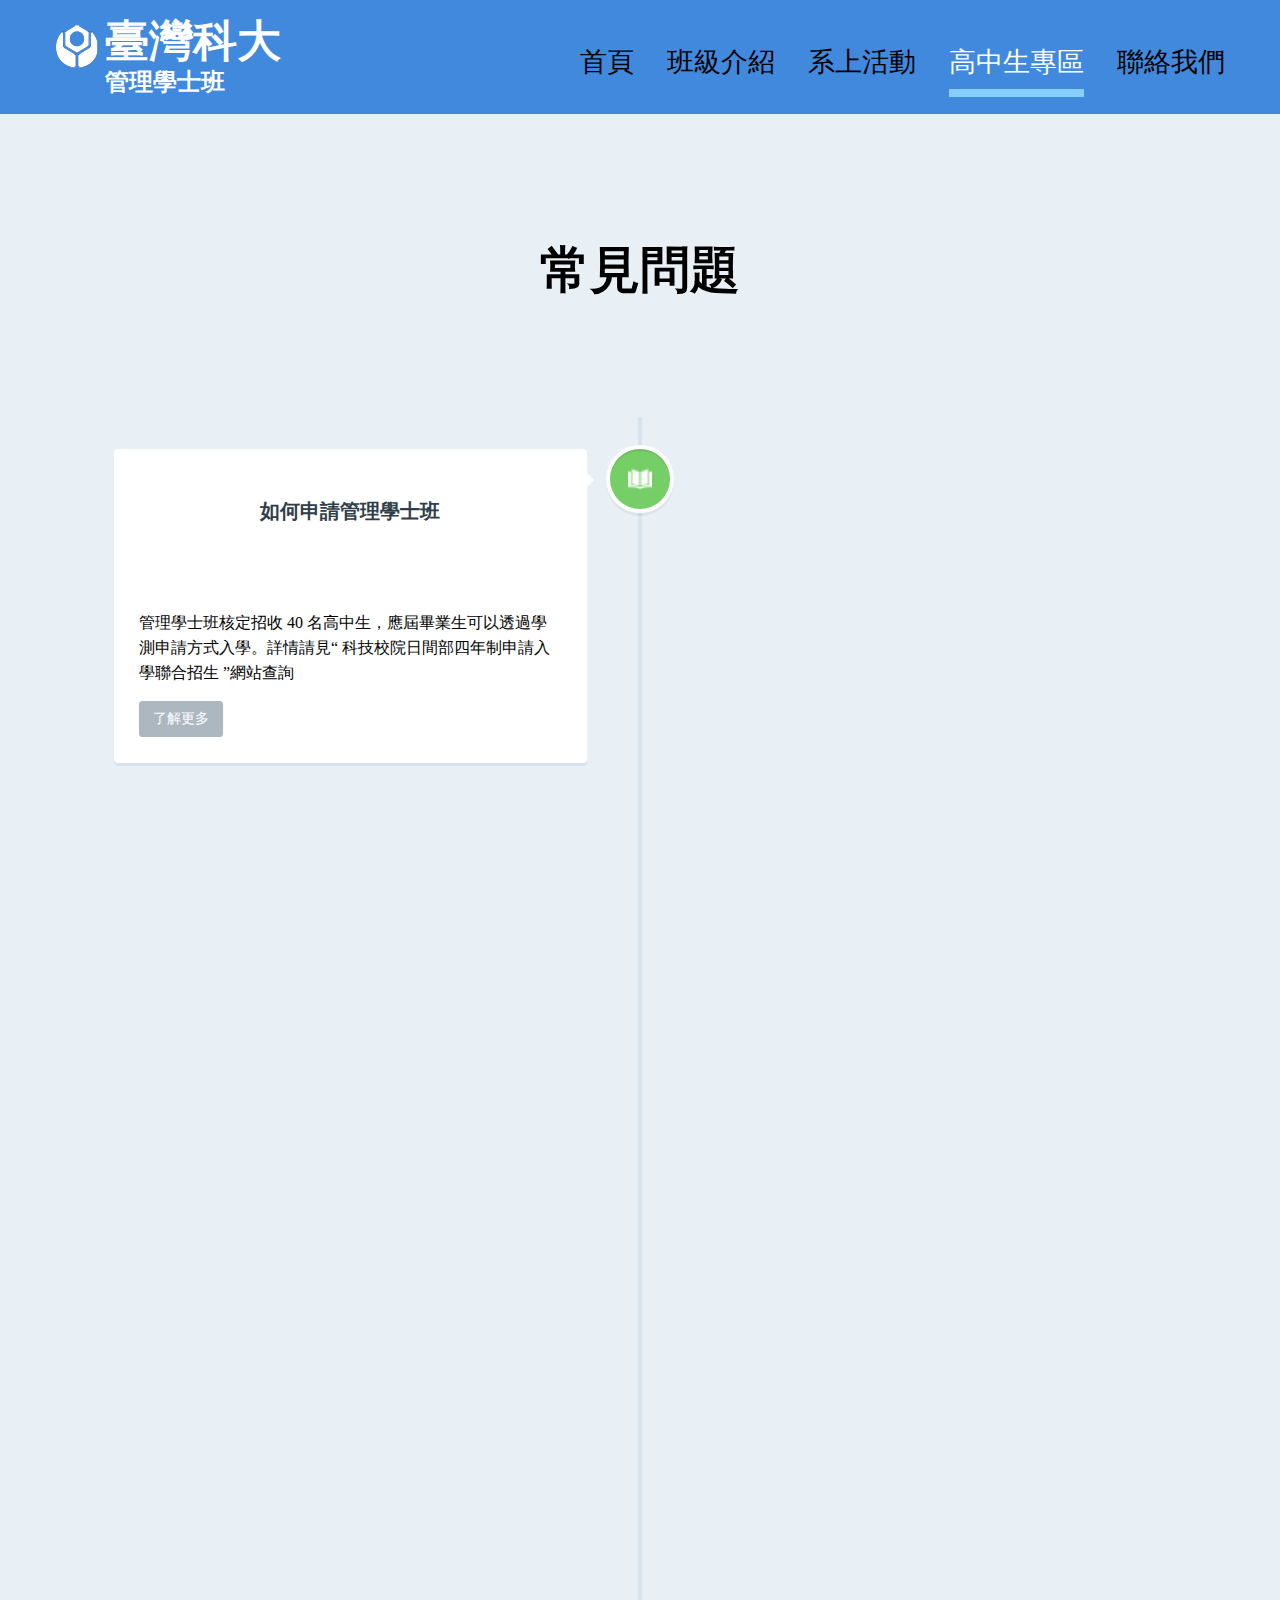
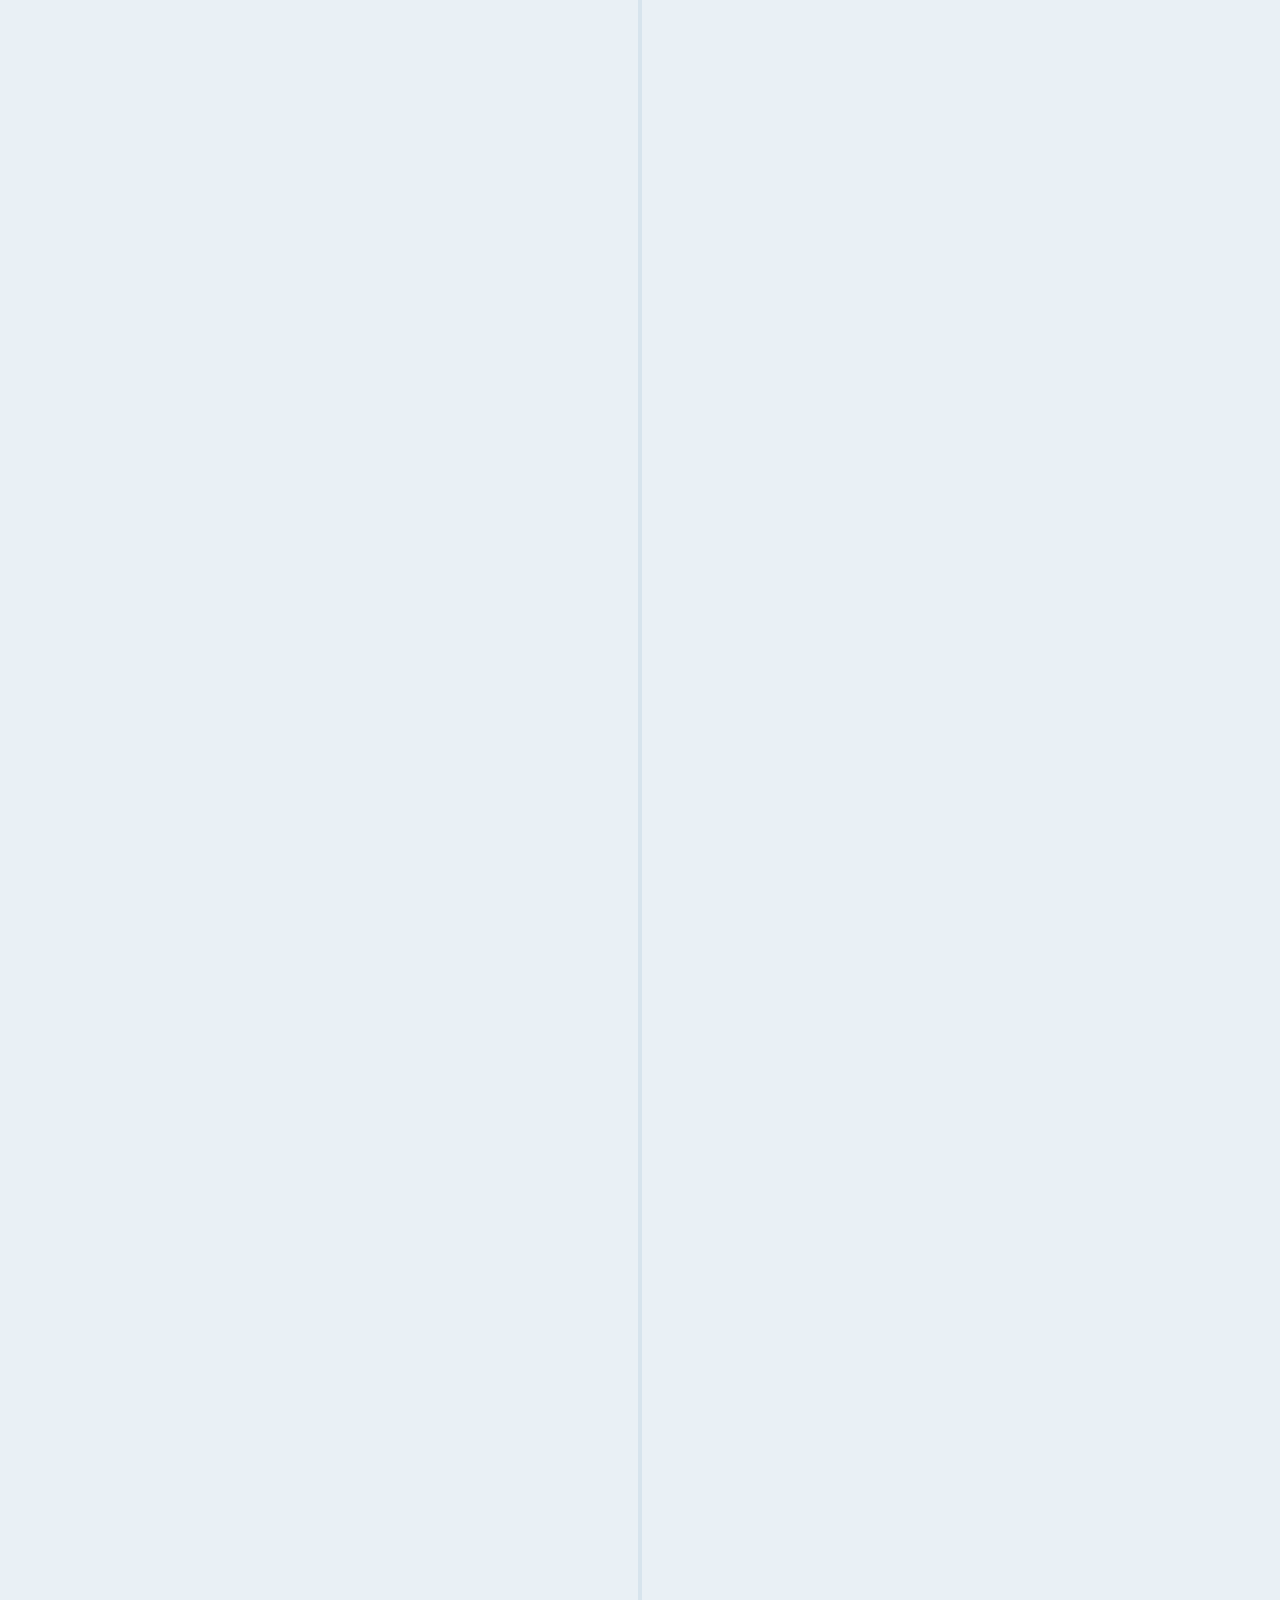
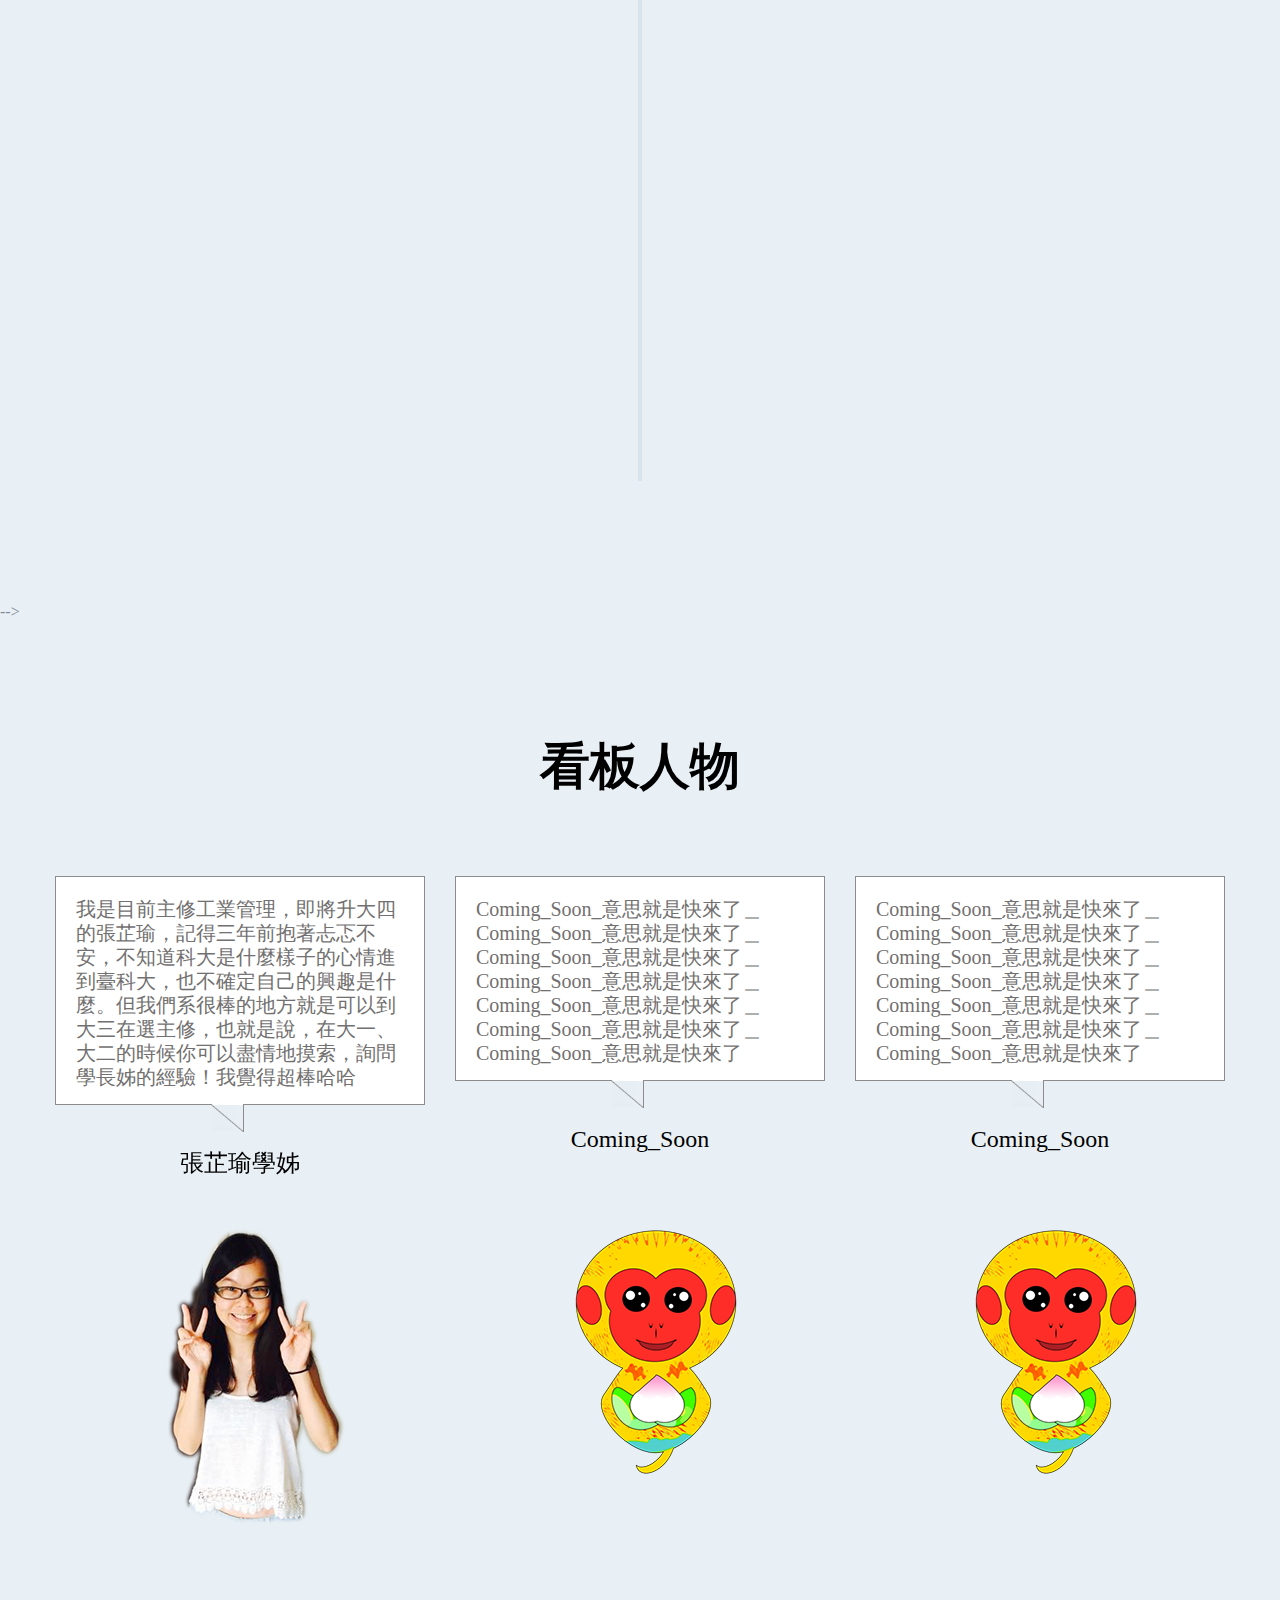
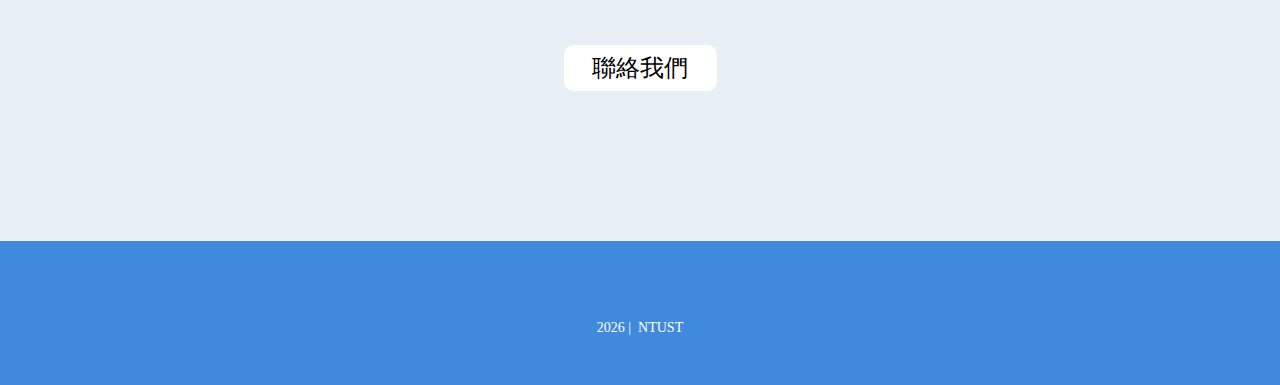
<file: index-3.html>
<!DOCTYPE html>
<html lang="en">
	<head>
	<title>高中生專區</title>
	<meta charset="utf-8">
	<meta name = "format-detection" content = "telephone=no" />
	<link rel="icon" href="images/favicon.ico" type="image/x-icon">
	<link rel="stylesheet" href="css/grid.css">
	<link rel="stylesheet" href="css/style.css">

	<script src="js/jquery.js"></script>
	<script src="js/jquery-migrate-1.2.1.js"></script>
	<script src="js/script.js"></script>
	<!--[if (gt IE 9)|!(IE)]><!-->
	<script src="js/jquery.mobile.customized.min.js"></script>
	<script src="js/wow.js"></script>
	<script>
		$(document).ready(function () {
			if ($('html').hasClass('desktop')) {
				new WOW().init();
			}
		});
	</script>

	<script type="text/javascript">
	$(document).ready(function() {
	    $(".toggle").click(function() {
	        $(this).toggleClass("active");
	        $(".nav").slideToggle();
	    });
	    $(".nav > ul > li:has(ul) > a").append('<div class="arrow-bottom"></div>');
	});
	</script>


	<link href='http://fonts.googleapis.com/css?family=Droid+Serif|Open+Sans:400,700' rel='stylesheet' type='text/css'>
	<link rel="stylesheet" href="css/new_reset.css"> <!-- CSS reset -->
	<link rel="stylesheet" href="css/new_style.css"> <!-- Resource style -->
	<script src="js/modernizr.js"></script> <!-- Modernizr -->
	<!--
	<script src="http://maps.google.com/maps/api/js?sensor=false"type="text/javascript"></script>
    <script type="text/javascript">

		var locations = [
		      ['Seoul', 37.566535, 126.977969, 4],
		      ['London', 51.507351, -0.127758, 5],
		      ['Paris', 48.856614, 2.352222, 3],
		      ['Germany', 51.165691, 10.451526, 2],
		      ['Tokyo', 35.689487, 139.691706, 1]
		    ];
		function initialize() {



		var mapProp = {
		    center:new google.maps.LatLng(0,0),
		    zoom:2,
		    panControl:false,
		    zoomControl:false,
		    mapTypeControl:false,
		    scaleControl:false,
		    streetViewControl:false,
		    overviewMapControl:false,
		    rotateControl:true,
		    mapTypeId:google.maps.MapTypeId.ROADMAP
		  };
		  var map=new google.maps.Map(document.getElementById("googleMap"),mapProp);
		}

        var infowindow = new google.maps.InfoWindow();
        var marker, i;




		google.maps.event.addDomListener(window, 'load', initialize);
	</script>
 -->

	<!--<![endif]-->
	<!--[if lt IE 8]>
	<div style=' clear: both; text-align:center; position: relative;'>
	 <a href="http://windows.microsoft.com/en-US/internet-explorer/products/ie/home?ocid=ie6_countdown_bannercode">
		 <img src="images/ie8-panel/warning_bar_0000_us.jpg" border="0" height="42" width="820" alt="You are using an outdated browser. For a faster, safer browsing experience, upgrade for free today." />
	 </a>
	</div>
	<![endif]-->
	<!--[if lt IE 9]>
		<script src="js/html5shiv.js"></script>
		<link rel="stylesheet" type="text/css" media="screen" href="css/ie.css">
	<![endif]-->
	</head>
<body class="index-3">
<!--==============================header=================================-->
<header id="header">
	<div id="stuck_container">
		<div class="container">
			<div class="row">
				<div class="grid_12">
          <img src="images/circle_logo.png" id="logopic">
					<h1><a href="index.html">臺灣科大</a><span>管理學士班</span></h1>
					<nav>
						<ul class="sf-menu">
							<li><a href="index.html">首頁</a></li>
							<li><a href="index-1.html">班級介紹</a>

							</li>
							<li><a href="index-2.html">系上活動</a>

							</li>
							<li class="current"><a href="index-3.html">高中生專區</a>
								<!-- <ul>
									<li><a href="#">常見問題</a>

									</li>
									<li><a href="#">出國交換</a>
									</li>
									<li><a href="#">看板人物</a>
									</li>
								</ul> -->
							</li>
							<li><a href="index-4.html">聯絡我們</a></li>
						</ul>
					</nav>
				</div>
			</div>
		</div>
	</div>
</header>

<span class="toggle">Menu</span>
<nav class="nav">
    <ul>
        <li><a href="index-1.html">系所介紹</a></li>
        <li><a href="index-2.html">系上活動</a></li>
        <li><a href="#">高中生專區</a></li>
        <li><a href="index-4.html">聯絡我們</a></li>
        <li><a href="http://www.management.ntust.edu.tw/front/bin/home.phtml">管院首頁</a></li>
    </ul>
</nav>

<!--=======content================================-->

<section id="content">
	<div class="full-width-container block-1">
		<div class="container">
			<div class="row">
				<div class="grid_12">
					<header>
						<h2 id="modify_content">常見問題</h2>
					</header>
				</div>
			</div>
				<section id="cd-timeline" class="cd-container">
					<div class="cd-timeline-block">
						<div class="cd-timeline-img cd-enter">
							<img src="images/open-book1.png" alt="Picture">
						</div> <!-- cd-timeline-img -->

						<div class="cd-timeline-content">
							<h2>如何申請管理學士班</h2>
							<p>管理學士班核定招收 40 名高中生，應屆畢業生可以透過學測申請方式入學。詳情請見“ 科技校院日間部四年制申請入學聯合招生 ”網站查詢</p>
							<a target="blank" href="https://caac.jctv.ntut.edu.tw/" class="cd-read-more">了解更多</a>

						</div> <!-- cd-timeline-content -->
					</div> <!-- cd-timeline-block -->

					<div class="cd-timeline-block">
						<div class="cd-timeline-img cd-sop">
							<img src="images/clock145.png" alt="Movie">
						</div> <!-- cd-timeline-img -->

						<div class="cd-timeline-content">
							<h2>申請入學流程</h2>
							<p>每年應屆高中三年級學生完成學測測驗之後，校方將在三月中旬接受考生第一階段申請，分為團體報名以及個人報名。待三月底公佈第一階段錄取名單之後，同一時間開放第二階段備審申請，並於四月底公佈第二階段錄取名單。五月中旬開始接受考生的報到與放棄。</p>
							<a target="blank"  href="http://www.admission.ntust.edu.tw/files/11-1004-124-1.php?Lang=en?Lang=zh-tw" class="cd-read-more">了解更多</a>

						</div> <!-- cd-timeline-content -->
					</div> <!-- cd-timeline-block -->



					<div class="cd-timeline-block">
						<div class="cd-timeline-img cd-exchange">
							<img src="images/businessmen13.png" alt="Picture">
						</div> <!-- cd-timeline-img -->

						<div class="cd-timeline-content">
							<h2>申請短期國際交換</h2>
							<p>為了開拓在學學生的國際視野，進行國際交流，校方每年在上下學期皆有名額可供學生申請交換。交換學校涵蓋世界五大洲，跨越四大洋。詳細申請流程與資格請見 “ 臺灣科技大學國際事務處 ” 網站查詢。<br><br>本校設有「選派優秀學生出國研習辦法」可輔導學生赴國際知名大學交換學生，並透過雙聯學制辦法取得雙學位。</p>
							<a target="blank" href="http://www.oia.ntust.edu.tw/files/11-1017-41.php?Lang=zh-tw" class="cd-read-more">了解更多</a>

						</div> <!-- cd-timeline-content -->
					</div> <!-- cd-timeline-block -->


					<div class="cd-timeline-block">
						<div class="cd-timeline-img cd-money">
							<img src="images/money162.png" alt="Movie">
						</div> <!-- cd-timeline-img -->

						<div class="cd-timeline-content">
							<h2>獎學金申請</h2>
							<p>高中生申請入學獎學金：其該入學年度學科能力測驗總級分位於累計1%以內(含)者，每名發給入學獎學金三十萬元；惟入學當學年度修業狀況需符合本校「優秀高中職學生就讀本校大學部獎學金實施要點」規定。<br><br>學業成績優良獎學金：學期成績八十分(含)以上，名列該班第一名發予獎學金六千元，第二名發予獎學金四千元，第三名發予獎學金二千元。</p>

						</div> <!-- cd-timeline-content -->
					</div> <!-- cd-timeline-block -->



					<div class="cd-timeline-block">
						<div class="cd-timeline-img cd-ntust">
							<img src="images/living1.png" alt="Picture">
						</div> <!-- cd-timeline-img -->

						<div class="cd-timeline-content">
							<h2>與臺科大其他不分系之差別</h2>
							<p>臺灣科技大學目前設立四個種類的學士班，分別是全校不分系學士班、管理學士班、電資學士班與工程學士班，以上學士班皆是從大二開始分流。管理學士班顧名思義是在學學生必須選擇管理學院一個系所作為主修。電資學士班則是選擇電資學院內的一個系所作為主修以此類推。全校不分系學士班則無此規定。</p>

						</div> <!-- cd-timeline-content -->
					</div> <!-- cd-timeline-block -->

					<div class="cd-timeline-block">
						<div class="cd-timeline-img cd-study">
							<img src="images/graduation43.png" alt="Location">
						</div> <!-- cd-timeline-img -->

						<div class="cd-timeline-content">
							<h2>未來升學</h2>
							<p>我們每屆都有許多優秀學長姐考取國內外大學之研究所。除了臺科研究所直升之外，更有不少考取臺清交成政大研究所的學長姐，素質之高可見一斑。</p>
						</div> <!-- cd-timeline-content -->
					</div> <!-- cd-timeline-block -->

					<div class="cd-timeline-block">
						<div class="cd-timeline-img cd-job">
							<img src="images/briefcase13.png" alt="Location">
						</div> <!-- cd-timeline-img -->

						<div class="cd-timeline-content">
							<h2>未來就業</h2>
							<p>本校畢業生均為政府單位及相關民間企業爭相錄用，畢業校友表現優異。根據2004年天下 Cheers雜誌調查，企業最愛之商管學院研究所畢業生中，本院名列全國第七，2005年企業最愛大學生中，本校名列全國第五。

							<br><br>本院EMBA辦學績效亦十分卓著，獲亞洲週刊評選2000年全亞洲EMBA第11名，Cheers雜誌2005年度一千大企業經理人最愛EMBA第3名，在企業界中擁有相當高的知名度。</p>
						</div> <!-- cd-timeline-content -->
					</div> <!-- cd-timeline-block -->

					<div class="cd-timeline-block">
						<div class="cd-timeline-img cd-end">
							<img src="images/text70.png" alt="Movie">
						</div> <!-- cd-timeline-img -->

						<div class="cd-timeline-content">
							<h2>The End ?</h2>
							<p>接下來請看我們的學長姐經驗分享吧～</p>

						</div> <!-- cd-timeline-content -->
					</div> <!-- cd-timeline-block -->
				</section> <!-- cd-timeline -->


		</div>
	</div>

	 -->	<div class="full-width-container block-3">
		<div class="container">
			<div class="row">
					<div class="grid_12">
						<header>
							<h2>看板人物</h2>
						</header>
					</div>
				<div class="grid_4">
					<div class="text_content"><p>我是目前主修工業管理，即將升大四的張芷瑜，記得三年前抱著忐忑不安，不知道科大是什麼樣子的心情進到臺科大，也不確定自己的興趣是什麼。但我們系很棒的地方就是可以到大三在選主修，也就是說，在大一、大二的時候你可以盡情地摸索，詢問學長姊的經驗！我覺得超棒哈哈</p> </div>
					<h5>張芷瑜學姊</h5>
					<img src="images/p1.png" style="margin-bottom:50px;">
				</div>
				<div class="grid_4">
					<div class="text_content"><p>Coming_Soon_意思就是快來了＿Coming_Soon_意思就是快來了＿Coming_Soon_意思就是快來了＿Coming_Soon_意思就是快來了＿Coming_Soon_意思就是快來了＿Coming_Soon_意思就是快來了＿Coming_Soon_意思就是快來了</p> </div>
					<h5>Coming_Soon</h5>
					<img src="images/p2.png" style="margin-bottom:50px;">
				</div>
				<div class="grid_4">
					<div class="text_content"><p>Coming_Soon_意思就是快來了＿Coming_Soon_意思就是快來了＿Coming_Soon_意思就是快來了＿Coming_Soon_意思就是快來了＿Coming_Soon_意思就是快來了＿Coming_Soon_意思就是快來了＿Coming_Soon_意思就是快來了</p> </div>
					<h5>Coming_Soon</h5>
					<img src="images/p3.png" style="margin-bottom:50px;">
				</div>
			</div>
		</div>
	</div>
	<div class="container">
			<div class="row">
				<div class="grid_12">
					<p style="text-align:center; position:relative; top:-150px;"><a href="index-4.html"class="btn">聯絡我們</a></p>
				</div>
			</div>
		</div>
</section>

<!--=======footer=================================-->
<footer id="footer">
	<div class="container">
		<div class="row">
			<div class="grid_12 copyright">

				<pre><span id="copyright-year"></span> |  NTUST</pre>
			</div>
		</div>
	</div>
</footer>
<script src="js/main.js"></script> <!--
</body>
</html>
</file>
<file: css/new_style.css>
/* -------------------------------- 

Primary style

-------------------------------- */

/*map*/
#map{
  position: relative;
  left: 10%;
}



*, *:after, *:before {
  -webkit-box-sizing: border-box;
  -moz-box-sizing: border-box;
  box-sizing: border-box;
}

body {
  font-size: 100%;
  
  color: #7f8c97;
  background-color: #e9f0f5;
}

a {
  color: #acb7c0;
  text-decoration: none;
  font-family: Microsoft JhengHei;
}

img {
  max-width: 100%;
}

@media (min-width: 767px){

h1, h2 {
  font-size: 50px;
  
  font-weight: bold;
}
}
@media (min-width: 767px) and (max-width: 491px){

h1, h2 {
  font-size: 36px;
  
  font-weight: bold;
}
}


@media (max-width: 491px){

h1, h2 {
  font-size: 24px;
  
  font-weight: bold;
}
}
/* -------------------------------- 

Modules - reusable parts of our design

-------------------------------- */
.cd-container {
  /* this class is used to give a max-width to the element it is applied to, and center it horizontally when it reaches that max-width */
  width: 90%;
  max-width: 1170px;
  margin: 0 auto;
}
.cd-container::after {
  /* clearfix */
  content: '';
  display: table;
  clear: both;
}

/* -------------------------------- 

Main components 

-------------------------------- */

/*map＿modify*/
@media (min-width:1080px){
  #map{
    width:82%;
    height:400px;
  }

  #map_content{
    position: relative;
    left: 15px;
  }
}
@media (min-width:980px) and (max-width:1080px ){
  #map{
    width:110%;
    height: 320px;
    left: -100px;
  }
  #map_content{
    position: relative;
    left: 10px;
  }
}
@media (min-width:790px ) and (max-width:980px ){
  #map{
    width:120%;
    height: 300px;
    left: -170px;
  }
  #map_content{
    position: relative;
    left: 5px;
  }
}
@media (min-width:491px ) and (max-width:790px ){
  #map{
    width:140%;
    height: 220px;
    left: -80px;
  }
  #map_content{
    position: relative;
    left: 0px;
  }
}
@media (max-width:491px ){
  #map{
    width:220%;
    height: 280px;
    left: -150px;
  }
  #map_content{
    position: relative;
    left: -5px;
  }
}


#cd-timeline {
  position: relative;
  padding: 2em 0;
  margin-top: 2em;
  margin-bottom: 2em;
}
#cd-timeline::before {
  /* this is the vertical line */
  content: '';
  position: absolute;
  top: 0;
  left: 18px;
  height: 100%;
  width: 4px;
  background: #d7e4ed;
}
@media only screen and (min-width: 1170px) {
  #cd-timeline {
    margin-top: 3em;
    margin-bottom: 3em;
  }
  #cd-timeline::before {
    left: 50%;
    margin-left: -2px;
  }
}

.cd-timeline-block {
  position: relative;
  margin: 2em 0;
}
.cd-timeline-block:after {
  content: "";
  display: table;
  clear: both;
}
.cd-timeline-block:first-child {
  margin-top: 0;
}
.cd-timeline-block:last-child {
  margin-bottom: 0;
}
@media only screen and (min-width: 1170px) {
  .cd-timeline-block {
    margin: 4em 0;
  }
  .cd-timeline-block:first-child {
    margin-top: 0;
  }
  .cd-timeline-block:last-child {
    margin-bottom: 0;
  }
}

.cd-timeline-img {
  position: absolute;
  top: 0;
  left: 0;
  width: 40px;
  height: 40px;
  border-radius: 50%;
  box-shadow: 0 0 0 4px white, inset 0 2px 0 rgba(0, 0, 0, 0.08), 0 3px 0 4px rgba(0, 0, 0, 0.05);
}
.cd-timeline-img img {
  display: block;
  width: 24px;
  height: 24px;
  position: relative;
  left: 50%;
  top: 50%;
  margin-left: -12px;
  margin-top: -12px;
}
.cd-timeline-img.cd-enter {
  background: #75ce66;
}
.cd-timeline-img.cd-sop {
  background: #c03b44;
}
.cd-timeline-img.cd-exchange {
  background: #f0ca45;
}

.cd-timeline-img.cd-money {
  background: #009900;
}
.cd-timeline-img.cd-ntust {
  background: #0000FF;
}

.cd-timeline-img.cd-study {
  background: #FF9900;
}

.cd-timeline-img.cd-job {
  background: #990099;
}

.cd-timeline-img.cd-end {
  background: #800000;
}
@media only screen and (min-width: 1170px) {
  .cd-timeline-img {
    width: 60px;
    height: 60px;
    left: 50%;
    margin-left: -30px;
    /* Force Hardware Acceleration in WebKit */
    -webkit-transform: translateZ(0);
    -webkit-backface-visibility: hidden;
  }
  .cssanimations .cd-timeline-img.is-hidden {
    visibility: hidden;
  }
  .cssanimations .cd-timeline-img.bounce-in {
    visibility: visible;
    -webkit-animation: cd-bounce-1 0.6s;
    -moz-animation: cd-bounce-1 0.6s;
    animation: cd-bounce-1 0.6s;
  }
}

@-webkit-keyframes cd-bounce-1 {
  0% {
    opacity: 0;
    -webkit-transform: scale(0.5);
  }

  60% {
    opacity: 1;
    -webkit-transform: scale(1.2);
  }

  100% {
    -webkit-transform: scale(1);
  }
}
@-moz-keyframes cd-bounce-1 {
  0% {
    opacity: 0;
    -moz-transform: scale(0.5);
  }

  60% {
    opacity: 1;
    -moz-transform: scale(1.2);
  }

  100% {
    -moz-transform: scale(1);
  }
}
@keyframes cd-bounce-1 {
  0% {
    opacity: 0;
    -webkit-transform: scale(0.5);
    -moz-transform: scale(0.5);
    -ms-transform: scale(0.5);
    -o-transform: scale(0.5);
    transform: scale(0.5);
  }

  60% {
    opacity: 1;
    -webkit-transform: scale(1.2);
    -moz-transform: scale(1.2);
    -ms-transform: scale(1.2);
    -o-transform: scale(1.2);
    transform: scale(1.2);
  }

  100% {
    -webkit-transform: scale(1);
    -moz-transform: scale(1);
    -ms-transform: scale(1);
    -o-transform: scale(1);
    transform: scale(1);
  }
}
.cd-timeline-content {
  position: relative;
  margin-left: 60px;
  background: white;
  border-radius: 0.25em;
  padding: 1em;
  box-shadow: 0 3px 0 #d7e4ed;
}
.cd-timeline-content:after {
  content: "";
  display: table;
  clear: both;
}
.cd-timeline-content h2 {
  color: #303e49;
}
@media (min-width: 491px) and (max-width: 790px;){
#modify_content{
  color: #303e49;
  font-size: 32px;
}
}
.cd-timeline-content p, .cd-timeline-content .cd-read-more, .cd-timeline-content .cd-date {
  font-size: 13px;
  font-size: 0.8125rem;
}
.cd-timeline-content .cd-read-more, .cd-timeline-content .cd-date {
  display: inline-block;
}
.cd-timeline-content p {
  margin: 1em 0;
  line-height: 1.6;
}
.cd-timeline-content .cd-read-more {
  float: right;
  padding: .8em 1em;
  background: #acb7c0;
  color: white;
  border-radius: 0.25em;
}
.no-touch .cd-timeline-content .cd-read-more:hover {
  background-color: #bac4cb;
}
.cd-timeline-content .cd-date {
  float: left;
  padding: .8em 0;
  opacity: .7;
}
.cd-timeline-content::before {
  content: '';
  position: absolute;
  top: 16px;
  right: 100%;
  height: 0;
  width: 0;
  border: 7px solid transparent;
  border-right: 7px solid white;
}
@media only screen and (min-width: 768px) {
  .cd-timeline-content h2 {
    font-size: 20px;
    font-size: 1.25rem;
  }
  .cd-timeline-content p {
    font-family: Microsoft JhengHei;
    color: #000;
    font-size: 16px;
    font-size: 1rem;
  }
  .cd-timeline-content .cd-read-more, .cd-timeline-content .cd-date {
    font-size: 14px;
    font-size: 0.875rem;
  }
}
@media only screen and (min-width: 1170px) {
  .cd-timeline-content {
    margin-left: 0;
    padding: 1.6em;
    width: 45%;
  }
  .cd-timeline-content::before {
    top: 24px;
    left: 100%;
    border-color: transparent;
    border-left-color: white;
  }
  .cd-timeline-content .cd-read-more {
    float: left;
  }
  .cd-timeline-content .cd-date {
    position: absolute;
    width: 100%;
    left: 122%;
    top: 6px;
    font-size: 16px;
    font-size: 1rem;
  }
  .cd-timeline-block:nth-child(even) .cd-timeline-content {
    float: right;
  }
  .cd-timeline-block:nth-child(even) .cd-timeline-content::before {
    top: 24px;
    left: auto;
    right: 100%;
    border-color: transparent;
    border-right-color: white;
  }
  .cd-timeline-block:nth-child(even) .cd-timeline-content .cd-read-more {
    float: right;
  }
  .cd-timeline-block:nth-child(even) .cd-timeline-content .cd-date {
    left: auto;
    right: 122%;
    text-align: right;
  }
  .cssanimations .cd-timeline-content.is-hidden {
    visibility: hidden;
  }
  .cssanimations .cd-timeline-content.bounce-in {
    visibility: visible;
    -webkit-animation: cd-bounce-2 0.6s;
    -moz-animation: cd-bounce-2 0.6s;
    animation: cd-bounce-2 0.6s;
  }
}

@media only screen and (min-width: 1170px) {
  /* inverse bounce effect on even content blocks */
  .cssanimations .cd-timeline-block:nth-child(even) .cd-timeline-content.bounce-in {
    -webkit-animation: cd-bounce-2-inverse 0.6s;
    -moz-animation: cd-bounce-2-inverse 0.6s;
    animation: cd-bounce-2-inverse 0.6s;
  }
}
@-webkit-keyframes cd-bounce-2 {
  0% {
    opacity: 0;
    -webkit-transform: translateX(-100px);
  }

  60% {
    opacity: 1;
    -webkit-transform: translateX(20px);
  }

  100% {
    -webkit-transform: translateX(0);
  }
}
@-moz-keyframes cd-bounce-2 {
  0% {
    opacity: 0;
    -moz-transform: translateX(-100px);
  }

  60% {
    opacity: 1;
    -moz-transform: translateX(20px);
  }

  100% {
    -moz-transform: translateX(0);
  }
}
@keyframes cd-bounce-2 {
  0% {
    opacity: 0;
    -webkit-transform: translateX(-100px);
    -moz-transform: translateX(-100px);
    -ms-transform: translateX(-100px);
    -o-transform: translateX(-100px);
    transform: translateX(-100px);
  }

  60% {
    opacity: 1;
    -webkit-transform: translateX(20px);
    -moz-transform: translateX(20px);
    -ms-transform: translateX(20px);
    -o-transform: translateX(20px);
    transform: translateX(20px);
  }

  100% {
    -webkit-transform: translateX(0);
    -moz-transform: translateX(0);
    -ms-transform: translateX(0);
    -o-transform: translateX(0);
    transform: translateX(0);
  }
}
@-webkit-keyframes cd-bounce-2-inverse {
  0% {
    opacity: 0;
    -webkit-transform: translateX(100px);
  }

  60% {
    opacity: 1;
    -webkit-transform: translateX(-20px);
  }

  100% {
    -webkit-transform: translateX(0);
  }
}
@-moz-keyframes cd-bounce-2-inverse {
  0% {
    opacity: 0;
    -moz-transform: translateX(100px);
  }

  60% {
    opacity: 1;
    -moz-transform: translateX(-20px);
  }

  100% {
    -moz-transform: translateX(0);
  }
}
@keyframes cd-bounce-2-inverse {
  0% {
    opacity: 0;
    -webkit-transform: translateX(100px);
    -moz-transform: translateX(100px);
    -ms-transform: translateX(100px);
    -o-transform: translateX(100px);
    transform: translateX(100px);
  }

  60% {
    opacity: 1;
    -webkit-transform: translateX(-20px);
    -moz-transform: translateX(-20px);
    -ms-transform: translateX(-20px);
    -o-transform: translateX(-20px);
    transform: translateX(-20px);
  }

  100% {
    -webkit-transform: translateX(0);
    -moz-transform: translateX(0);
    -ms-transform: translateX(0);
    -o-transform: translateX(0);
    transform: translateX(0);
  }
}
</file>
<file: css/ie.css>
.bd-ra { behavior:url(js/PIE.htc); position:relative;}
.owl-carousel .owl-next,
.owl-carousel .owl-prev {
	width: 24px;
	height: 41px;
	background-image: url(../images/arrows_for_ie.png);
}
.owl-carousel .owl-next {background-position: -24px -40px }
.owl-carousel .owl-prev {background-position: 0 0px}
.owl-carousel .owl-next:hover {background-position: 0 -40px}
.owl-carousel .owl-prev:hover {background-position: -24px 0}
.owl-carousel .owl-next:before { display: none; }
.owl-carousel .owl-prev:before { display: none; }
</file>
<file: css/grid.css>
/* http://meyerweb.com/eric/tools/css/reset/ 
   v2.0 | 20110126
   License: none (public domain)
*/
/*========================================================
                    Add by myself
=========================================================*/
@media(min-width:760px) and (max-width:980px){
 #feature{
  position: relative;
  left: -40%;
  width: 200%;
 }
 }

.row_modify{
  margin-top: -400px;
  height: 200px;
  position: relative;
  right: 3%; 
}

.row_modify h2{
  text-align: center; 
  color: #fff;
}

#row_modify_h2{
  text-align: center; 
  color: #fff;
}

@media(min-width:500px) and (max-width:820px){
  #row_modify_h2{
  text-align: center; 
  color: #fff;
  position: relative;
  top: -280px;
}
}

@media(max-width:500px){
  #row_modify_h2{
  text-align: center; 
  color: #fff;
  position: relative;
  top: -350px;
}
}


.row_modify .grid_12 p{
  font-size: 20px;
  text-align: center;
}

.row_modify ul{
  font-size: 20px;
  font-family: Microsoft JhengHei;
  color: #000;
  position: absolute;
}
.row_modify ul ol{
  padding:10px;
}

.row_modify .grid_2 p{
  text-align: center;
}

.row_modify .grid_2 a:hover {
  text-align: left;
}

/*
index1 image-hover
*/
@media (min-width:1200px) {

.caption-style-4{
  list-style-type: none;
  margin-top: 180px;
  left: 16%;
  padding: 0px;
  width: 100%;
}

.caption-style-4 li{
  float: left;
  position: relative;
  overflow: hidden;
  border: solid 4px #fff;
  border-radius: 10px;
  margin-right:180px; 

}
}

@media (min-width:980px) and (max-width:1200px) {
.caption-style-4{
  list-style-type: none;
  margin-top: 180px;
  left: 15%;
  padding: 0px;
  width: 100%;
}

.caption-style-4 li{
  float: left;
  position: relative;
  overflow: hidden;
  border: solid 4px #fff;
  border-radius: 10px;
  margin-right:100px; 

}

}

@media (min-width:820px) and (max-width:980px) {
.caption-style-4{
  list-style-type: none;
  margin-top: 180px;
  left: 10.3%;
  padding: 0px;
  width: 100%;
}

.caption-style-4 li{
  float: left;
  position: relative;
  overflow: hidden;
  border: solid 4px #fff;
  border-radius: 10px;
  margin-right:70px; 

}

}

@media (min-width:767px) and (max-width:820px) {
.caption-style-4{
  list-style-type:none ;
  margin-top: 10px;
  left: 10%;
  padding: 0px;
  width: 100%;
}

.caption-style-4 li{
  float: left;
  position: relative;
  top:-180px;
  left: 31.5%;
  overflow: hidden;
  border: solid 4px #fff;
  border-radius: 10px;
  margin-right:300px; 
  margin-bottom:50px; 

}

}

@media (min-width:500px) and (max-width:767px) {
.caption-style-4{
  list-style-type:none ;
  margin-top: 10px;
  left: 10%;
  padding: 0px;
  width: 100%;
}

.caption-style-4 li{
  float: left;
  position: relative;
  top:-280px;
  left: 20.5%;
  overflow: hidden;
  border: solid 4px #fff;
  border-radius: 10px;
  margin-right:300px; 
  margin-bottom:50px; 

}

}

@media (min-width:479px) and (max-width:500px) {
.caption-style-4{
  list-style-type:none ;
  margin-top: 10px;
  left: 10%;
  padding: 0px;
  width: 100%;
}

.caption-style-4 li{
  float: left;
  position: relative;
  top:-350px;
  left: 20.5%;
  overflow: hidden;
  border: solid 4px #fff;
  border-radius: 10px;
  margin-right:300px; 
  margin-bottom:50px; 

}

}

@media (max-width:479px){
.caption-style-4{
  list-style-type:none ;
  margin-top: 10px;
  left: 10%;
  width: 100%;
}

.caption-style-4 li{
  float: left;
  position: relative;
  top:-350px;
  left: 12.5%;
  overflow: hidden;
  border: solid 4px #fff;
  border-radius: 10px;
  margin-right:300px; 
  margin-bottom:50px; 

}

}

.caption-style-4 li:hover .caption{
  opacity: 1;
}

.caption-style-4 li:hover img{
  opacity: 1;
  transform: scale(1.15,1.15);
  -webkit-transform:scale(1.15,1.15);
  -moz-transform:scale(1.15,1.15);
  -ms-transform:scale(1.15,1.15);
  -o-transform:scale(1.15,1.15);
}


.caption-style-4 img{
  margin: 0px;
  padding: 15px;
  float: left;
  z-index: 4;
}


.caption-style-4 .caption{
  cursor: pointer;
  position: absolute;
  opacity: 0;
  -webkit-transition:all 0.45s ease-in-out;
  -moz-transition:all 0.45s ease-in-out;
  -o-transition:all 0.45s ease-in-out;
  -ms-transition:all 0.45s ease-in-out;
  transition:all 0.45s ease-in-out;
}

.caption-style-4 img{
  -webkit-transition:all 0.25s ease-in-out;
  -moz-transition:all 0.25s ease-in-out;
  -o-transition:all 0.25s ease-in-out;
  -ms-transition:all 0.25s ease-in-out;
  transition:all 0.25s ease-in-out;
}
.caption-style-4 .blur{
  background-color: rgba(0,0,0,0.65);
  height: 160px;
  width: 160px;
  z-index: 5;
  position: absolute;
}

.caption-style-4 .caption-text h1{

  position: relative;
  top: -10px;
  text-transform: uppercase;
  text-align: center;
  font-size: 36px;
  color: #fff;
}

.caption-style-4 .caption-text p{
  color: #fff;
  padding-top: 8px;
}

.caption-style-4 .caption-text{
  z-index: 10;
  color: #fff;
  position: absolute;
  width: 160px;
  height: 160px;
  text-align: center;
  top:70px;
  left: 0px;
}

/*========================================================
                    original
=========================================================*/
html,
body,
div,
span,
applet,
object,
iframe,
h1,
h2,
h3,
h4,
h5,
h6,
p,
blockquote,
pre,
a,
abbr,
acronym,
address,
big,
cite,
code,
del,
dfn,
em,
img,
ins,
kbd,
q,
s,
samp,
small,
strike,
strong,
sub,
sup,
tt,
var,
b,
u,
i,
center,
dl,
dt,
dd,
ol,
ul,
li,
fieldset,
form,
label,
legend,
table,
caption,
tbody,
tfoot,
thead,
tr,
th,
td,
article,
aside,
canvas,
details,
embed,
figure,
figcaption,
footer,
header,
hgroup,
menu,
nav,
output,
ruby,
section,
summary,
time,
mark,
audio,
video {
  margin: 0;
  padding: 0;
  border: 0;
  font-size: 100%;
  font: inherit;
  vertical-align: top;
}
/* HTML5 display-role reset for older browsers */
article,
aside,
details,
figcaption,
figure,
footer,
header,
hgroup,
menu,
nav,
section {
  display: block;
}
body {
  line-height: 1;
}
ol,
ul {
  list-style: none;
}
blockquote,
q {
  quotes: none;
}
blockquote:before,
blockquote:after,
q:before,
q:after {
  content: '';
  content: none;
}
table {
  border-collapse: collapse;
  border-spacing: 0;
}
.clearfix {
  *zoom: 1;
}
.clearfix:before,
.clearfix:after {
  display: table;
  content: "";
  line-height: 0;
}
.clearfix:after {
  clear: both;
}
.container .alpha {
  margin-left: 0px;
}
.container .omega {
  margin-right: 0px;
}
.row {
  margin-left: -30px;
  *zoom: 1;
}
.row:before,
.row:after {
  display: table;
  content: "";
  line-height: 0;
}
.row:after {
  clear: both;
}
[class*="grid_"] {
  float: left;
  min-height: 1px;
  margin-left: 30px;
}
.container {
  width: 1170px;
}
.grid_12 {
  width: 1170px;
}
.grid_11 {
  width: 1070px;
}
.grid_10 {
  width: 970px;
}
.grid_9 {
  width: 870px;
}
.grid_8 {
  width: 770px;
}
.grid_7 {
  width: 670px;
}
.grid_6 {
  width: 570px;
}
.grid_5 {
  width: 470px;
}
.grid_4 {
  width: 370px;
}
.grid_3 {
  width: 270px;
}
.grid_2 {
  width: 170px;
}
.grid_1 {
  width: 70px;
}
.preffix_12 {
  margin-left: 1230px;
}
.preffix_11 {
  margin-left: 1130px;
}
.preffix_10 {
  margin-left: 1030px;
}
.preffix_9 {
  margin-left: 930px;
}
.preffix_8 {
  margin-left: 830px;
}
.preffix_7 {
  margin-left: 730px;
}
.preffix_6 {
  margin-left: 630px;
}
.preffix_5 {
  margin-left: 530px;
}
.preffix_4 {
  margin-left: 430px;
}
.preffix_3 {
  margin-left: 330px;
}
.preffix_2 {
  margin-left: 230px;
}
.preffix_1 {
  margin-left: 130px;
}
.container {
  margin-right: auto;
  margin-left: auto;
  *zoom: 1;
  -webkit-box-sizing: border-box;
  -moz-box-sizing: border-box;
  box-sizing: border-box;
}
.container:before,
.container:after {
  display: table;
  content: "";
  line-height: 0;
}
.container:after {
  clear: both;
}
@media (min-width: 980px) and (max-width: 1199px) {

  .row {
    margin-left: -20px;
    *zoom: 1;
  }
  .row:before,
  .row:after {
    display: table;
    content: "";
    line-height: 0;
  }
  .row:after {
    clear: both;
  }
  [class*="grid_"] {
    float: left;
    min-height: 1px;
    margin-left: 20px;
  }
  .container {
    width: 940px;
  }
  .grid_12 {
    width: 940px;
  }
  .grid_11 {
    width: 860px;
  }
  .grid_10 {
    width: 780px;
  }
  .grid_9 {
    width: 700px;
  }
  .grid_8 {
    width: 620px;
  }
  .grid_7 {
    width: 540px;
  }
  .grid_6 {
    width: 460px;
  }
  .grid_5 {
    width: 380px;
  }
  .grid_4 {
    width: 300px;
  }
  .grid_3 {
    width: 220px;
  }
  .grid_2 {
    width: 140px;
  }
  .grid_1 {
    width: 60px;
  }
  .preffix_12 {
    margin-left: 980px;
  }
  .preffix_11 {
    margin-left: 900px;
  }
  .preffix_10 {
    margin-left: 820px;
  }
  .preffix_9 {
    margin-left: 740px;
  }
  .preffix_8 {
    margin-left: 660px;
  }
  .preffix_7 {
    margin-left: 580px;
  }
  .preffix_6 {
    margin-left: 500px;
  }
  .preffix_5 {
    margin-left: 420px;
  }
  .preffix_4 {
    margin-left: 340px;
  }
  .preffix_3 {
    margin-left: 260px;
  }
  .preffix_2 {
    margin-left: 180px;
  }
  .preffix_1 {
    margin-left: 100px;
  }
}
@media (min-width: 768px) and (max-width: 979px) {
  .row {
    margin-left: -20px;
    *zoom: 1;
  }
  .row:before,
  .row:after {
    display: table;
    content: "";
    line-height: 0;
  }
  .row:after {
    clear: both;
  }
  [class*="grid_"] {
    float: left;
    min-height: 1px;
    margin-left: 20px;
  }
  .container {
    width: 748px;
  }
  .grid_12 {
    width: 748px;
  }
  .grid_11 {
    width: 684px;
  }
  .grid_10 {
    width: 620px;
  }
  .grid_9 {
    width: 556px;
  }
  .grid_8 {
    width: 492px;
  }
  .grid_7 {
    width: 428px;
  }
  .grid_6 {
    width: 364px;
  }
  .grid_5 {
    width: 300px;
  }
  .grid_4 {
    width: 236px;
  }
  .grid_3 {
    width: 172px;
  }
  .grid_2 {
    width: 108px;
  }
  .grid_1 {
    width: 44px;
  }
  .preffix_12 {
    margin-left: 788px;
  }
  .preffix_11 {
    margin-left: 724px;
  }
  .preffix_10 {
    margin-left: 660px;
  }
  .preffix_9 {
    margin-left: 596px;
  }
  .preffix_8 {
    margin-left: 532px;
  }
  .preffix_7 {
    margin-left: 468px;
  }
  .preffix_6 {
    margin-left: 404px;
  }
  .preffix_5 {
    margin-left: 340px;
  }
  .preffix_4 {
    margin-left: 276px;
  }
  .preffix_3 {
    margin-left: 212px;
  }
  .preffix_2 {
    margin-left: 148px;
  }
  .preffix_1 {
    margin-left: 84px;
  }
}
.select-menu {
  display: none !important;
}
@media (max-width: 767px) {
  .container {
    width: 420px;
    padding: 0 0px;
  }
  .row {
    margin-left: 0;
  }
  [class*="grid_"] {
    float: none;
    display: block;
    width: 100%;
    margin-left: 0;
    -webkit-box-sizing: border-box;
    -moz-box-sizing: border-box;
    box-sizing: border-box;
  }
  .select-menu {
    display: block !important;
  }
}
@media (max-width: 479px) {
  body {
    padding: 0;
  }
  .container {
    width: 300px;
    padding: 0 0px;
  }
  .row {
    margin-left: 0;
  }
}
</file>
<file: css/style.css>
@import url(//maxcdn.bootstrapcdn.com/font-awesome/4.2.0/css/font-awesome.min.css);
@import url(//fonts.googleapis.com/css?family=Open+Sans:700,400,300);
@import url(//fonts.googleapis.com/css?family=Marvel:400,700);
/* =======================================================
					variables
======================================================== */
/*========================================================
                    Add by myself
=========================================================*/

#NewsCrawler{
  background-color: #fff;

}

.circle_title{
  height:40%;
  width: 55%;
  position: absolute;
  top: 26%;
  left: 22%;
  filter:alpha(opacity=60);
  opacity:1;
  -webkit-animation-name: show_up; /* Chrome, Safari, Opera */
  -webkit-animation-duration: 1s; /* Chrome, Safari, Opera */
}
@-webkit-keyframes show_up {
    0%   {top:20%;}
    100% {top:26%;}
}

@keyframes show_up {
    0%   {top:20%;}
    100% {top:26%;}
}

@media (min-width:1280px)  {

  /*add by myself*/


  #c2{
  height: 170px;
  width: 170px;
  position: absolute;
  left: 40%;
  top:20%;
  -webkit-animation-name: rotate; /* Chrome, Safari, Opera */
  -webkit-animation-iteration-count:  infinite;
  -webkit-animation-timing-function:linear;
  -webkit-animation-duration: 10s; /* Chrome, Safari, Opera */
  -webkit-animation-direction:normal;
  }

}

@media (min-width:1080px) and (max-width:1280px) {



  #c2{
  height: 170px;
  width: 170px;
  position: absolute;
  left: 38.5%;
  top:10%;
  -webkit-animation-name: rotate; /* Chrome, Safari, Opera */
  -webkit-animation-iteration-count:  infinite;
  -webkit-animation-timing-function:linear;
  -webkit-animation-duration: 10s; /* Chrome, Safari, Opera */
  -webkit-animation-direction:normal;

  }
}

@media (min-width:980px) and (max-width:1080px) {



  #c2{
  height: 170px;
  width: 170px;
  position: absolute;
  left: 36%;
  top:-1%;
  -webkit-animation-name: rotate; /* Chrome, Safari, Opera */
  -webkit-animation-iteration-count:  infinite;
  -webkit-animation-timing-function:linear;
  -webkit-animation-duration: 10s; /* Chrome, Safari, Opera */
  -webkit-animation-direction:normal;

  }
}

@media (min-width:880px) and (max-width:980px) {


  #c2{
  height: 150px;
  width: 150px;
  position: absolute;
  left: 36%;
  top:13%;
  -webkit-animation-name: rotate; /* Chrome, Safari, Opera */
  -webkit-animation-iteration-count:  infinite;
  -webkit-animation-timing-function:linear;
  -webkit-animation-duration: 10s; /* Chrome, Safari, Opera */
  -webkit-animation-direction:normal;

  }
}

@media (min-width:790px) and (max-width:880px) {



  #c2{
  height: 130px;
  width: 130px;
  position: absolute;
  left: 37%;
  top:10%;
  -webkit-animation-name: rotate; /* Chrome, Safari, Opera */
  -webkit-animation-iteration-count:  infinite;
  -webkit-animation-timing-function:linear;
  -webkit-animation-duration: 10s; /* Chrome, Safari, Opera */
  -webkit-animation-direction:normal;

  }
}


@media (max-width:790px) {



  #c2{
  height: 0px;
  width: 0px;
  }
}



  @-webkit-keyframes rotate {
    from { -webkit-transform: rotateY(0deg);    }
    to   { -webkit-transform: rotateY(-360deg); }
  }

  /* all other browsers */
  @keyframes rotate {
    from {
      -moz-transform: rotateY(0deg);
      -ms-transform: rotateY(0deg);
      transform: rotateY(0deg);
    }
    to {
      -moz-transform: rotateY(-360deg);
      -ms-transform: rotateY(-360deg);
      transform: rotateY(-360deg);
    }
  }


@-webkit-keyframes rotateA {
    0%  { -webkit-transform: rotateY(0deg); }
    100%{ -webkit-transform: rotateY(360deg); }
  }
  /*@-webkit-keyframes rotateA {
    0%  { -webkit-transform: rotateY(0deg); }
    45% { -webkit-transform: rotateY(44deg); }
    50% { -webkit-transform: rotateY(45deg); }
    55% { -webkit-transform: rotateY(44deg); }
    100%{ -webkit-transform: rotateY(0deg); }
  }*/

  /* all other browsers */
  @keyframes rotateA {
    0%  {
      -moz-transform: rotateY(0deg);
      -ms-transform: rotateY(0deg);
      transform: rotateY(0deg);
    }

    45% {
      -moz-transform: rotateY(44deg);
      -ms-transform: rotateY(44deg);
      transform: rotateY(44deg);
    }

    50% {
      -moz-transform: rotateY(45deg);
      -ms-transform: rotateY(45deg);
      transform: rotateY(45deg);
    }

    55% {
      -moz-transform: rotateY(44deg);
      -ms-transform: rotateY(44deg);
      transform: rotateY(44deg);

    }
    100%  {
      -moz-transform: rotateY(0deg);
      -ms-transform: rotateY(0deg);
      transform: rotateY(0deg);
    }
  }

/*========================================================
                    Last page
=========================================================*/
 #contact_1 p {
 text-align: center;}
}
/*========================================================
										Main layout styles
=========================================================*/
body {
  background: #fff;
  font: 14px/24px Microsoft JhengHei;
}
a {
  text-decoration: none;
  cursor: pointer;
  -webkit-transition: 0.3s all ease;
  transition: 0.3s all ease;
}
a:hover {
  -webkit-transition: 0.3s all ease;
  transition: 0.3s all ease;
}
a[href^="tel:"] {
  color: inherit;
  text-decoration: none;
}
h2 a,
h3 a,
h4 a,
h5 a {
  color: inherit;
  font: inherit;
}
h2 a:hover,
h3 a:hover,
h4 a:hover,
h5 a:hover {
  color: #4189dd;
}
* {
  -webkit-text-size-adjust: none;
}
::-moz-selection {
  /* Code for Firefox */
  color: #ffffff;
  background: #666666;
}
::selection {
  color: #ffffff;
  background: #666666;
}
/*========================================================
										HEADER styles
=========================================================*/
#header {
  padding: 20px 0;
  background: #4189dd;
}
#header h1 {
  float: left;
  padding-left: 40px;
  /*background: url(../images/circle_logo.png) 0 10px no-repeat;*/
  color: #ffffff;
}

@media(min-width:980px){

#logopic {
  position: fixed;
  margin-top:5px;

  -webkit-animation-name: rotate; /* Chrome, Safari, Opera */
  -webkit-animation-iteration-count:  infinite;
  -webkit-animation-timing-function:linear;
  -webkit-animation-duration: 10s; /* Chrome, Safari, Opera */
  -webkit-animation-direction:normal;
}



}
@media(max-width:979px){

  #logopic {
    display: none;
  }
}

#header h1 a {
  font: 700 44px/44px Microsoft JhengHei;
  color: #ffffff;
  margin-left: 10px;
}
#header h1 span {
  display: block;
  font-size: 24px;
  font-family:Microsoft JhengHei;
  margin-left: 10px;
}
#header nav {
  float: right;
}
@media only screen and (max-width: 767px) {
  #header {
    text-align: center;
  }
  #header h1,
  #header nav {
    float: none;
    display: inline-block;
  }
  #header nav {
    display: none;
  }
}
/* Main menu styles
========================================================*/
.sf-menu {
  width: 100%;
  text-align: center;
  line-height: 20px;
  margin-top: auto;
  margin-top: 32px;
}
.sf-menu > li {
  display: inline-block;
  position: relative;
  padding: 0;
  margin: 0;
}
.sf-menu > li > a {
  color: #000;
  font-size: 27px;
  margin-left: 29px;
  font-family:Microsoft JhengHei;
  margin-bottom: 30px;
  position: relative;
}
.sf-menu > li > a:hover {
  color: #ffffff;
}
.sf-menu > li > a:hover:after {
  content: "";
  height: 8px;
  width: 100%;
  background: #87CEFA;
  position: absolute;
  bottom: -20px;
  left: 0;
}
.sf-menu > li:first-child {
  padding-right: 0;
}
.sf-menu > li.current > a {
  color: #ffffff;
}

.sf-menu > li.current > a:after {
  content: "";
  height: 8px;
  width: 100%;
  background: #87CEFA;
  position: absolute;
  bottom: -20px;
  left: 0;
}
@media only screen and (max-width: 979px) {
  .sf-menu li {
    padding-right: 0;
  }
}
/* First level sub-menu styles
========================================================*/
.sf-menu ul {

  position: absolute;
  top: 66px;
  left: -30px;
  background: #4169E1;
  color: #ffffff;
  min-width: 157px;
  z-index: 999;
  display: none;
  text-align: left;
  padding-left: 33px;
  padding-top: 10px;
  -webkit-box-sizing: border-box;
  -moz-box-sizing: border-box;
  box-sizing: border-box;
}
.sf-menu ul:before {
  content: "";
  position: absolute;
  top: -10px;
  left: calc(50% - 3px);
  width: 0;
  height: 0;
  border-left: 7px solid transparent;
  border-right: 7px solid transparent;
  border-bottom: 10px solid #4189dd;
}
.sf-menu ul li {
  position: relative;
  height: 48px;
  line-height: 48px;
  -webkit-transition: 0.3s;
  transition: 0.3s;
}
.sf-menu ul li a {
  line-height: 12px;
  padding: 10px;
  color: #ffffff;
  font-family: Microsoft JhengHei;
  font-size: 16px;
  display: block;
}
.sf-menu ul li:hover > a {
  color: #AFEEEE;
}
/* Second level sub-menu styles
========================================================*/
.sf-menu ul ul {
  position: absolute;
  top: 0;
  left: 126px;
  z-index: 4;
  min-width: 157px;
  border: none;
  background: #003399;
}
.sf-menu ul ul:before {
  display: none;
}
.sf-menu ul ul a:hover {
  color: #4189dd;
}

/*phone_menu*/


@media (max-width: 767px) {
    .nav {
      border: solid 1px #fff;
      position: fixed;
      top: 150px;
      left: 0px;
      z-index: 100;
      background: #2a7ada;
      display: none;
    }
    .toggle {
      font: 12px Microsoft JhengHei;
      opacity:0.8;
      z-index: 40;
      background: #2a7ada;
      position: fixed;
      top: 90px;
      left: 0px;
      display: inline-block;
      background: #211b9d;
      padding: 10px 15px;
      color: #FFF;
    }
    .nav li{
      position: relative;
      float: left;
      color: #FFF;
      list-style: none;
      background: #2a7ada;
      float: none;
    }

    .nav li:hover {
    border: solid 1px #fff ;
    background: #5595e2;
}
    .nav li a{
      z-index: 100;
      display: block;
      padding: 15px 30px;
      color: #FFF;
      text-decoration: none;
      padding: 10px 15px;
    }
    .nav li:hover ul {
      position: relative;
      display: block;
      background: transparent;
    }
    .nav li:hover ul li{
      background: transparent;
    }
    .nav li:hover ul li a{
      padding-left: 30px;
    }

    .sf-menu {
      display: none;
    }

    .select-menu {
      width: 0%;
    }
}
@media only screen and (min-width: 767px) {
  .toggle {
    display: none;
  }

  .nav{
    display: none;
  }
}
/* Stuck menu styles
========================================================*/
.isStuck {
  background: #4189dd;
  z-index: 9;
  padding: 0;
  border-bottom: 1px solid 0;
}
.isStuck nav {
  margin-top: 17px !important;
}
.isStuck .sf-menu {
  margin-top: 3px;
}
.isStuck .sf-menu > li > a:hover:after {
  bottom: -23px;
}
.isStuck .sf-menu > li.current > a:after {
  bottom: -23px;
}
@media only screen and (max-width: 979px) {
  .isStuck {
    display: none !important;
  }
}
/*========================================================
										CONTENT styles
=========================================================*/
h2,
h3,
h4 {
  font-family: Microsoft JhengHei;
  color: #000000;
}
h2 {
  font: 300 72px/72px Microsoft JhengHei;
  text-align: center;
  margin-bottom: 50px;
}
h2 span {
  position: relative;
}
h2 span:before {
  height: 2px;
  position: absolute;
  bottom: 7px;
  background: #000;
  width: 100%;
  content: "";
  display: block;
  left: 0;
}
h3 {
  font-size: 50px;
  font-family: Microsoft JhengHei;
  text-align: center;
  line-height: 50px;
}
h4 {
  font-size: 36px;
  line-height: 36px;
  font-family: Microsoft JhengHei;
  text-align: center;
  margin-top: 30px;
  margin-bottom: 30px;
}
h5 {
  font-size: 27px;
  line-height: 27px;
  font-family: Microsoft JhengHei;
  text-align: center;
  margin-bottom: 20px;
  color: #000000;
}
.h5__mod {
  color: #4189dd;
}
p {
  font: 20px/24px Microsoft JhengHei;
  color: #727070;
}
.full-width-container {
  background-color:  #e9f0f5;
  width: 100%;
}
.img_container {
  overflow: hidden;
}
.img_container img {
  width: 100%;
}

/*btn new*/

#index1_grid_btn{
  width: 100%;
  position: absolute;
  /*padding-top: 70px;*/
  left: -2.2%;
}

.btn_a {
  top:30px;
  width: 153px;
  border: 3px solid #ffffff;
  background: #fff;
  display: inline-block;
  font: 24px/46px Microsoft JhengHei;
  text-align: center;
  text-transform: uppercase;
  color: #000;
  margin-top: 20px;
  position: relative;
  border-radius: 10px;
}

.btn_a:hover {
  background: #000099;
  color: #ffffff;
}


.btn_b {
  width: 153px;
  border: 3px solid #ffffff;
  background: #fff;
  display: inline-block;
  font: 24px/46px Microsoft JhengHei;
  text-transform: uppercase;
  color: #000;
  margin-top: 20px;
  position: relative;
  border-radius: 30px;
}

.btn_b:hover {
  background: #FF6600;
  color: #ffffff;
}

.btn {
  width: 153px;
  background: #ffffff;
  display: inline-block;
  font: 24px/46px Microsoft JhengHei;
  text-align: center;
  text-transform: uppercase;
  color: #000000;
  margin-top: 20px;
  position: relative;
  border-radius: 10px;
}
.btn:hover {
  background: #000099;
  color: #ffffff;
}
.bd-ra {
  border-radius: 50%;
}
.sub_head {
  font-size: 24px;
  font-style: italic;
  line-height: 36px;
  text-align: center;
  margin: 0 auto;
}
@media only screen and (max-width: 979px) {
  h2 {
    font: 300 62px/62px Microsoft JhengHei;
    text-align: center;
    margin-bottom: 40px;
  }
  h2 span:before {
    display: none;
  }
  h3 {
    font: 45px/45px Microsoft JhengHei;
    text-align: center;
  }
  h4 {
    font: 30px/30px Microsoft JhengHei;
    text-align: center;
    margin-top: 20px;
    margin-bottom: 20px;
  }
  h5 {
    font: 20px/20px Microsoft JhengHei;
    text-align: center;
    margin-bottom: 20px;
    color: #000000;
  }
}
@media only screen and (max-width: 767px) {
  h2 {
    font: 300 52px/52px Microsoft JhengHei;
    text-align: center;
    margin-bottom: 40px;
  }
  h2 span:before {
    display: none;
  }
  h3 {
    font: 36px/36px Microsoft JhengHei;
    text-align: center;
  }
  h4 {
    font: 25px/25px Microsoft JhengHei;
    text-align: center;
    margin-top: 20px;
    margin-bottom: 20px;
  }
  h5 {
    font: 20px/20px Microsoft JhengHei;
    text-align: center;
    margin-bottom: 20px;
    color: #000000;
  }
  .img_container {
    margin-bottom: 20px;
  }
}
@media only screen and (max-width: 479px) {
  .index3 .block1 h2 {
    font: 300 42px/42px Microsoft JhengHei;
    text-align: center;
    margin-bottom: 40px;
  }
  h2 span:before {
    display: none;
  }
  h3 {
    font: 24px/24px Microsoft JhengHei;
    text-align: center;
  }
  h4 {
    font: 20px/20px Microsoft JhengHei;
    text-align: center;
    margin-top: 20px;
    margin-bottom: 20px;
  }
  h5 {
    font: 16px/16px Microsoft JhengHei;
    text-align: center;
    margin-bottom: 20px;
    color: #000000;
  }
  .img_container {
    margin-bottom: 20px;
  }
}
.index .block-2 {
  padding: 105px 0 130px;
  text-align: center;
}
.index .block-2 h2 {
  margin-bottom: 60px;
}
.index .block-2 h4 {
  margin-bottom: 25px;
}

@media(min-width: 675px){

.index .block-2 p {
  width: 66%;
  margin: 0 auto;
  line-height: 30px;　　
}
}

@media(max-width: 674px){

.index .block-2 p {
  width: 100%;
  margin: 0 auto;
  line-height: 30px;　　
}
}

.index .block-2 .btn {
  margin-top: 33px;
  width: 278px;
  border-radius: 10px;
}
.index .block-3 {
  padding: 123px 0 50px;
  background: url(../images/index_img_par.jpg);
  background-attachment: fixed;
  background-position: center 0%;
  position: relative;
  background-repeat: no-repeat;
  padding-bottom: 100px;
  z-index: 8;
  text-align: center;
}
.index .block-3 h2 {
  color: #ffffff;
  margin-bottom: 70px;
}
.index .block-3 h2 span:before {
  background: #ffffff;
}
.index .block-3 h3 {
  color: #ffffff;
}
.index .block-3 .element {
  padding: 50px 0;
}
.index .block-4 {
  padding: 120px 0 130px;
  border-bottom: 1px solid #000;
}
.index .block-4 h2 {
  margin-bottom: 65px;
}
.index .block-4 .owl-text {
  font-size: 36px;
  font-family: Microsoft JhengHei;
  color: #312f2f;
  text-align: center;
  margin-top: 40px;
}
.index .block-5 {
  padding: 120px 0 70px;
  text-align: center;
}
.index .block-5 h2 {
  margin-bottom: 60px;
}
.index .block-5 h3 {
  margin-bottom: 22px;
}
.index .block-5 .btn {
  margin-top: 30px;
}
.index .block-5 p {
  text-align: left;
}
@media only screen and (max-width: 979px) {
  .index .block-3 h3 {
    height: 100px;
  }
}
@media only screen and (max-width: 767px) {
  .index .block-3 .element {
    padding: 0;
  }
  .index .block-5 article {
    margin-bottom: 60px;
  }
}
.index-1 .block-1 {
  padding: 120px 0 125px;
}
.index-1 .block-1 h2 {
  margin-bottom: 60px;
}
.index-1 .block-1 p {
  padding-right: 10px;
  /*line-height: 20px;*/
}
.index-1 .block-1 .btn {
  margin-top: 55px;
}
@media (min-width:500px)  {
 .index-1 .block-2 {
  padding: 500px 0 90px;
  background: url(../images/index_img_par.jpg);
  background-attachment: fixed;
  background-position: center 0%;
  position: relative;
  background-repeat: no-repeat;
  padding-bottom: 100px;
  z-index: 8;
}
}

@media (max-width:500px)  {
  .index-1 .block-2 {
  padding: 500px 0 250px;
  background: url(../images/index_img_par.jpg);
  background-attachment: fixed;
  background-position: center 0%;
  position: relative;
  background-repeat: no-repeat;
  z-index: 8;
}
}
/*====== ADD BY MYSELF ======*/
.index-1 .block-4 {
  padding: 500px 0 90px;
  background: url(../images/block-5.jpg);
  background-attachment: fixed;
  background-position: center 0%;
  position: relative;
  background-repeat: no-repeat;
  padding-bottom: 200px;
  z-index: 8;
}

@media (max-width:820px){
  .index-1 .block-4 {
  padding: 800px 0 90px;
  background: url(../images/block-5.jpg);
  background-attachment: fixed;
  background-position: center 0%;
  position: relative;
  background-repeat: no-repeat;
  padding-bottom: 200px;
  z-index: 8;
}
}

.index-1 .block-2 h2 {
  color: #000;
  margin-bottom: 75px;
}
.index-1 .block-2 h2 span:before {
  background: #ffffff;
}
.index-1 .block-2 h4 {
  color: #ffffff;
  margin-top: 10px;
  margin-bottom: 15px;
}
.index-1 .block-2 p {
  color: #000;
  padding: 0 22px;
  line-height: 30px;　　
}
/*add by myself*/
.index-1 .block-6 {
  padding: 10px 0 20px;
}
.index-1 .block-3 {
  padding: 125px 0 115px;
}
.index-1 .block-3 h2 {
  margin-bottom: 70px;
}
.index-1 .block-3 .bd-ra {
  width: 68px;
  height: 68px;
  line-height: 68px;
  font-size: 35px;
  text-align: center;
  color: #ffffff;
  background: #4189dd;
  display: block;
  font-family: Microsoft JhengHei;
}
@media only screen and (max-width: 979px) and (min-width: 768px) {
  .index-1 .block-3 .bd-ra {
    width: 50px;
    height: 50px;
    line-height: 50px;
  }
}
@media only screen and (max-width: 767px) {
  .index-1 .block-3 .bd-ra {
    margin: 10px auto;
  }
  .index-1 .block-3 p {
    margin-bottom: 50px;
    line-height: 30px;　　
  }
}
.index-2 .block-1 {
  padding: 120px 0 70px;
}
.index-2 .block-1 h2 {
  margin-bottom: 64px;
}
.index-2 .block-1 article {
  border: 1px solid #000;
  border-top: none;
  padding-top: 5px;
  margin-bottom: 95px;
}
.index-2 .block-1 h4 {
  background: #474747;
  color: #ffffff;
  line-height: 52px;
  margin-top: 0;
  margin-bottom: 20px;
}
.index-2 .block-1 p {
  line-height: 30px;
  padding: 0 32px 25px;
}
.index-2 .block-1 .img_container {
  margin-bottom: 0 !important;
}
.index-3 .block-1 {
  padding: 120px 0 75px;
}

@media (min-width: 790px){
.index-3 .block-1 h2 {
  text-align: center;
  margin-bottom: 63px;
}
}

@media (min-width: 491px) and (max-width: 790px) {
.index-3 .block-1 h2 {
  text-align: center;
  margin-bottom: 63px;
  font-size: 20px;
}

#modify_content{
  font-size: 52px;
}
}

}
.index-3 .block-1 h5 {
  text-align: left;
  margin-bottom: 25px;
}
.index-3 .block-1 .h5__mod {
  margin-bottom: 10px;
}
.index-3 .block-1 li {
  padding: 11px 0;
}
.index-3 .block-1 li a {
  color: #727070;
  font: 14px/14px Microsoft JhengHei;
  text-decoration: underline;
}
.index-3 .block-1 li a:hover {
  text-decoration: none;
  color: #4189dd;
}
.index-3 .block-1 article {
  margin-bottom: 45px;
}
.index-3 .block-1 p {
  line-height: 25px;
}
.index-3 .block-2 {
  padding: 110px 0 70px;
  border-top: 0px solid #4d4a4a;
}
.index-3 .block-2 h2 {
  margin-bottom: 74px;
}
.index-3 .block-2 h5 {
  text-align: right;
}
.index-3 .block-2 .text_content {
  border: 1px solid #8c8c8c;
  position: relative;
  background: #fff;
  margin-bottom: 75px;
}
.index-3 .block-2 .text_content p {
  padding: 20px 20px 15px;
}
.index-3 .block-2 .text_content:before {
  content: "";
  display: block;
  width: 33px;
  height: 28px;
  background: url(../images/quotes.png) no-repeat;
  position: absolute;
  bottom: -28px;
  right: 30px;
}

/*add by myself*/
.index-3 .block-3 {
  padding: 110px 0 200px;
  border-top: 0px solid #4d4a4a;
}

.index-3 .block-3 h2 {
  margin-bottom: 74px;
}

.index-3 .block-3 .text_content {
  border: 1px solid #8c8c8c;
  position: relative;
  background: #fff;
  margin-bottom: 75px;
}

.index-3 .block-3 .text_content p {
  line-height: 24px;
  padding: 20px 20px 15px;
}

.index-3 .block-3 .text_content:before {
  content: "";
  display: block;
  width: 33px;
  height: 28px;
  background: url(../images/quotes.png) no-repeat;
  position: absolute;
  bottom: -28px;
  right: 180px;
}

@media (min-width:1080px) {
.index-3 .block-3 img{
  position: relative;
  left: 30%;
}
}

@media (min-width:980px) and (max-width:1080px){
.index-3 .block-3 img{
  position: relative;
  left: 25%;
}
}

@media (min-width:790px) and (max-width:980px){
.index-3 .block-3 img{
  position: relative;
  left: 20%;
}
}

@media (min-width:491px) and (max-width:790px){
.index-3 .block-3 img{
  position: relative;
  left: 32%;
}
}

@media  (max-width:491px){
.index-3 .block-3 img{
  position: relative;
  left: 27%;
}
}


.index-3 .block-3 h5 {
  text-align: center;
  position: relative;
  top:-30px;
  font-size: 24px;
}
/*link_img*/

.ch-grid {
  margin: 0 0 0 0;
  padding: 0;
  list-style: none;
  display: block;
  text-align: center;
  width: 100%;
}

.ch-grid:after,
.ch-item:before {
  content: '';
    display: table;
}

.ch-grid:after {
  clear: both;
}

.ch-grid li {
  width: 220px;
  height: 220px;
  display: inline-block;
  margin: 100px 150px 100px 150px;
}

@media (max-width: 560px){
  .ch-grid li {
  width: 220px;
  height: 220px;
  display: inline-block;
  margin: 100px 50px 100px 50px;
}
}

.ch-item {
  width: 100%;
  height: 100%;
  border-radius: 50%;
  overflow: hidden;
  position: relative;
  cursor: default;
  box-shadow:
    inset 0 0 0 16px rgba(255,255,255,0.7),
    0 1px 2px rgba(0,0,0,0.1);
  transition: all 0.4s ease-in-out;
}

.ch-img-1 {
  background-image: url(../images/facebook3.png);
  background-repeat: no-repeat;
}

.ch-img-2 {
  background-image: url(../images/google-plus.png);
  background-repeat: no-repeat;
}

.ch-info {
  position: absolute;
  background: rgba(0, 0, 153, 0.7);
  width: inherit;
  height: inherit;
  border-radius: 50%;
  overflow: hidden;
  opacity: 0;
  transition: all 0.4s ease-in-out;
  transform: scale(0);
}

.ch-info h3 {
  color: #fff;
  text-transform: uppercase;
  letter-spacing: 2px;
  font-size: 28px;
  margin: 0 30px;
  padding: 45px 0 0 0;
  height: 140px;
  font-family: Microsoft JhengHei;
  line-height: 50px;

}


.ch-info p {
  color: #000;
  padding: 10px 5px;
  font-style: italic;
  margin: 0 30px;
  font-size: 12px;
  opacity: 0;
  transition: all 1s ease-in-out 0.4s;
}


.ch-item:hover {
  box-shadow:
    inset 0 0 0 1px rgba(255,255,255,0.1),
    0 1px 2px rgba(0,0,0,0.1);
}

.ch-item:hover .ch-info {
  transform: scale(1);
  opacity: 1;
}

.ch-item:hover .ch-info p {
  opacity: 1;
}

.index-4 p a {
  color: #CEDFDF;
}
.index-4 p a:hover {
  color: #fff;
}
.index-4 .block-1 {
  padding: 120px 0 15px;
}
.index-4 .block-1 h2 {
  margin-bottom: 65px;
}
.index-4 .block-1 #map-canvas {
  height: 430px;
}
.index-4 .block-2 {
  background-image: url(../images/background-01.png);
  background-repeat: no-repeat;
  padding: 70px 0;
}
.index-4 .block-2 h2 {
  font-size: 60px;
  text-align: left;
}
.index-4 .block-2 .address {
  margin-top: 40px;
}
.index-4 .block-2 .mail {
  color: #727070;
}
.index-4 .block-2 .mail:hover {
  color: #4189dd;
}
@media only screen and (max-width: 767px) {
  .index-4 h2 {
    margin-top: 30px;
  }
}
/*========================================================
										FOOTER styles
=========================================================*/
#footer {
  background: #4189dd;
  padding: 80px 0 0;
  color: #000000;
}
#footer a {
  color: inherit;
}
#footer a:hover {
  text-decoration: underline;
}
#footer .copyright {
  text-align: center;
}

#footer .copyright pre {
  color: #ffffff;
  font-family: Microsoft JhengHei;
  font-size: 14px;
  margin-bottom: 50px;
}
/*
#footer .footer_bottom {
  height: 35px;
  text-align: center;
  background: #423e3e;
}*/
@media only screen and (max-width: 767px) {
  #footer .copyright .btn {
    width: 80px;
    height: 80px;
    line-height: 80px;
    margin: 30px 25px;
  }
}
@media only screen and (max-width: 479px) {
  #footer .copyright .btn {
    display: block;
    margin: 20px auto;
  }
}
/*========================================================
										Widget styles
=========================================================*/
/* UItoTop styles
========================================================*/
#toTop {
  display: none;
  background: #192A5C;
  /*background: url(../images/up_icon.png) 0 10px no-repeat;*/
  text-decoration: none;
  position: fixed;
  bottom: 80px;
  right: 30px;
  overflow: hidden;
  border: none;
  color: #fff;
  width: 73px;
  height: 73px;
  font-size: 72px;
  line-height: 73px;
  z-index: 20;
  text-align: center;
  -webkit-transition: color 0.5s ease;
  transition: color 0.5s ease;
}
#toTop:hover {
  outline: none;
  color: #7d261a;
  -webkit-transition: color 0.5s ease;
  transition: color 0.5s ease;
}
@media only screen and (max-width: 1199px) {
  #toTop {
    display: none !important;
  }
}
/*========================================================
								RESPONSIVE LAYOUTS STYLES
=========================================================*/
@media only screen and (max-width: 1199px) {
  .sample {
    height: auto;
    /*delete this class*/
  }
}
@media only screen and (max-width: 979px) {
  .sample {
    height: auto;
    /*delete this class*/
  }
}
@media only screen and (max-width: 767px) {
  .sample {
    height: auto;
    /*delete this class*/
  }
}
@media only screen and (max-width: 480px) {
  .sample {
    height: auto;
    /*delete this class*/
  }
}
@media only screen and (max-width: 320px) {
  .sample {
    height: auto;
    /*delete this class*/
  }
}
/*Core variables and mixins*/
</file>
